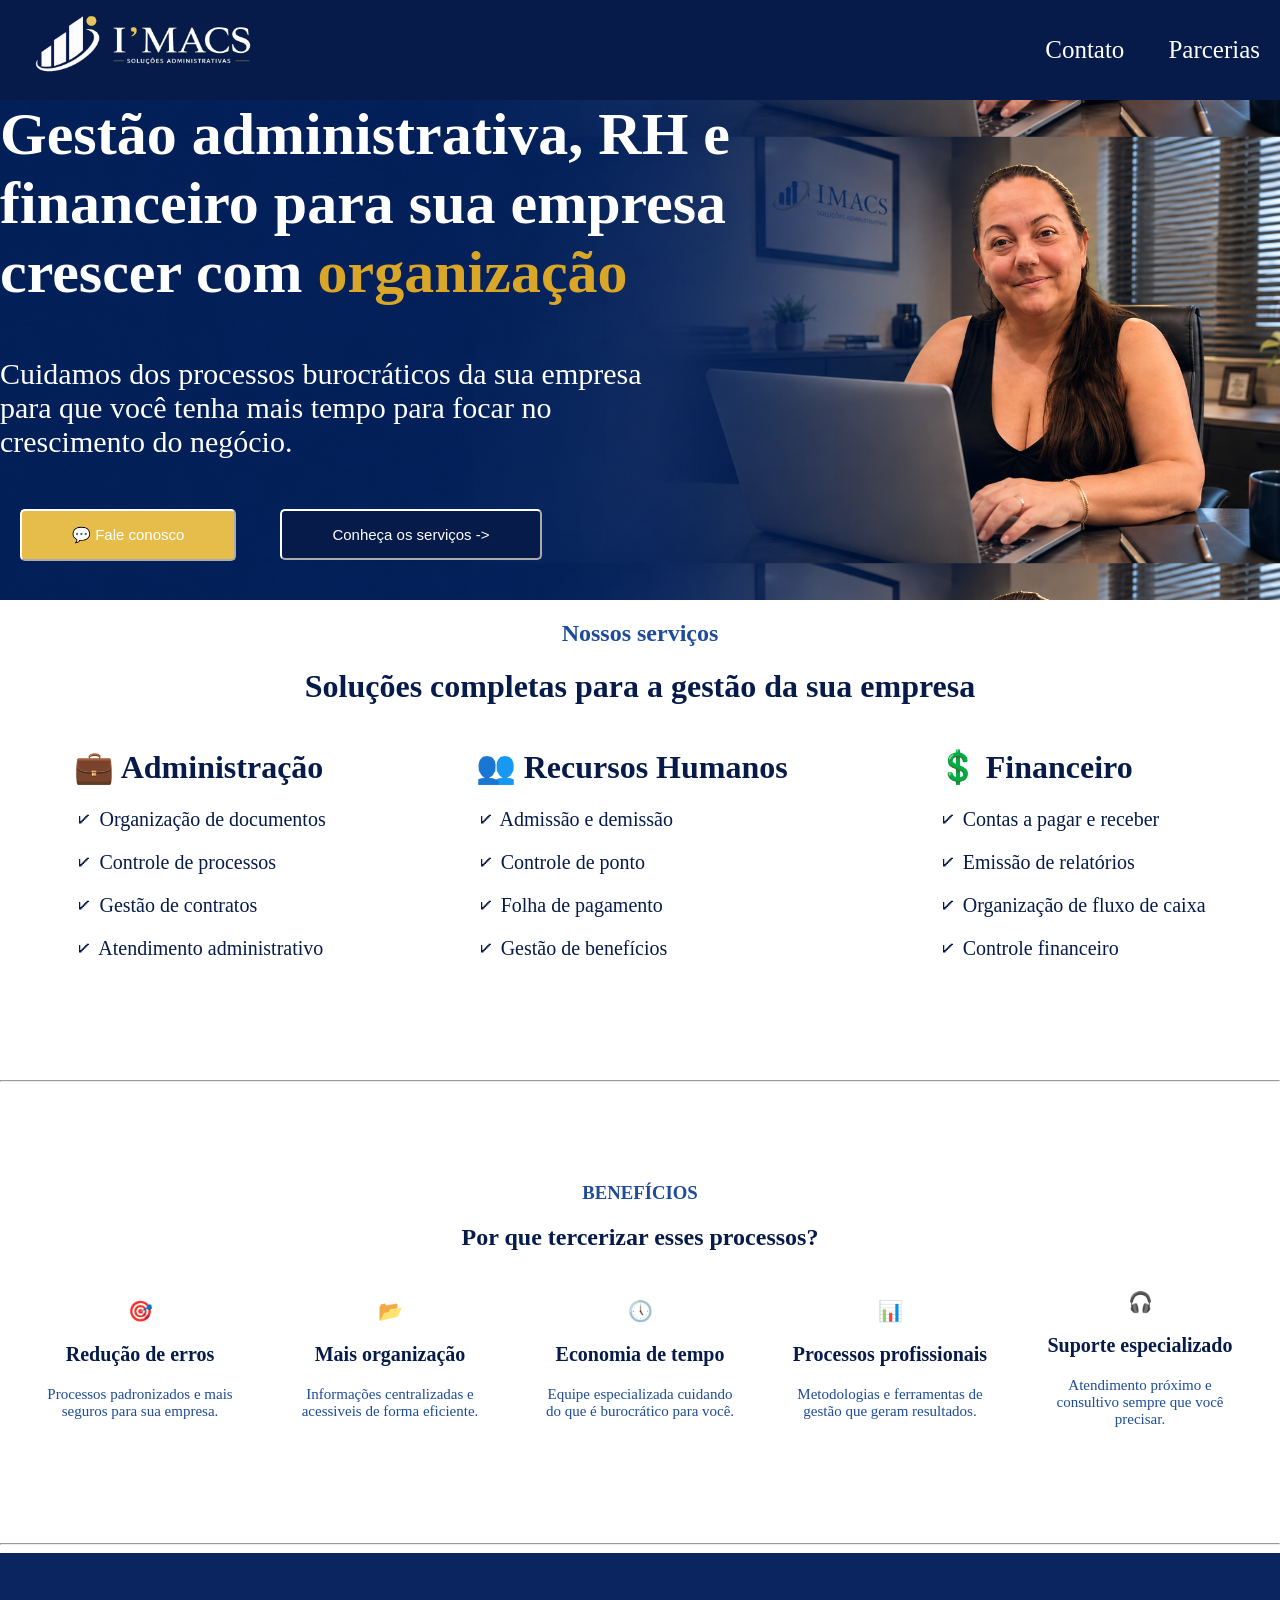
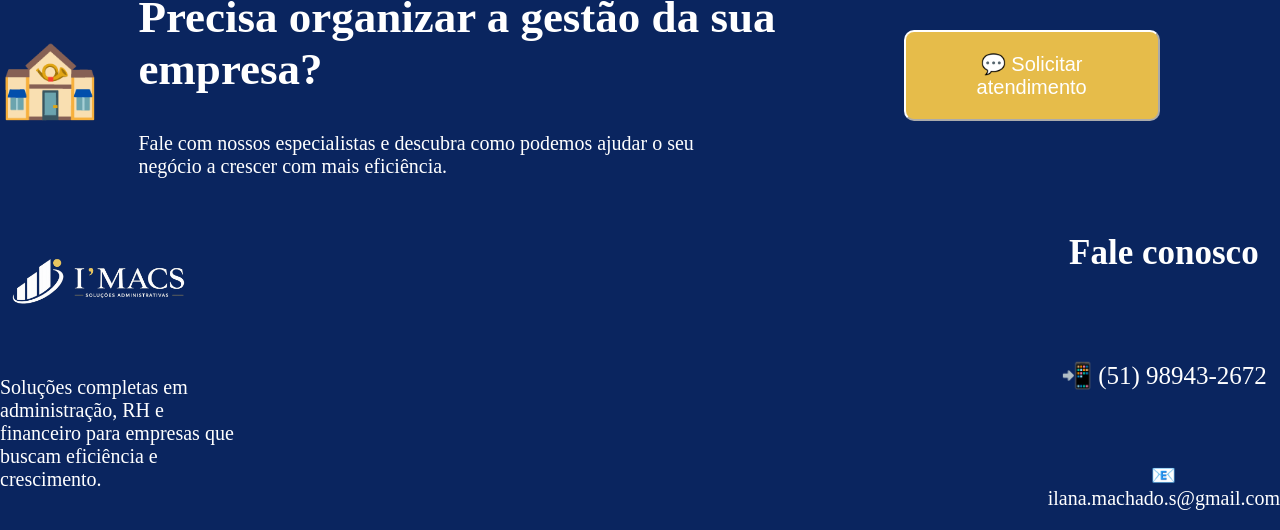
<file: index.html>
<!DOCTYPE html>
<html lang="pt-br">
<head>
    <meta charset="UTF-8">
    <meta name="viewport" content="width=device-width, initial-scale=1.0">
    <link rel="shortcut icon" href="imagens/favicon.ico" type="image/x-icon">
    <title>Ilana Machado</title>
    <link rel="stylesheet" href="style.css">
</head>
<body>
    <!-- CABEÇALHO DA PÁGINA -->
    <header class="cabecalho">
        <a href="index.html"><img src="imagens/imacs s fundo.png" alt="logo" width="250px"></a>
        <nav>
            <a href="contato.html">Contato</a>
            <a href="parcerias.html">Parcerias</a>
        </nav>
    </header>

    <!-- Primeira parte -->
    <div class="part1">
        <h1>Gestão administrativa, RH e financeiro para sua empresa crescer com <span style="color: #D9A628;">organização</span></h1>                
        <p>Cuidamos dos processos burocráticos da sua empresa para que você tenha mais tempo para focar no crescimento do negócio.</p>
        <a href="https://w.app/imacs" target="_blank"><button>💬 Fale conosco</button></a>
        <a href="parcerias.html"><button class="button2">Conheça os serviços -></button></a>
    </div>
    

    <!-- Segunda Parte -->
    <div class="part22">
        <h2 class="nossos">Nossos serviços</h2>
        <h1 class="solucoes">Soluções completas para a gestão da sua empresa</h1>
        
        <div class="part2">
            <div>
                <h1>💼 Administração</h1>
                <p>🗸 Organização de documentos</p>            
                <p>🗸 Controle de processos</p>
                <p>🗸 Gestão de contratos</p>
                <p>🗸 Atendimento administrativo</p>
            </div>

            <div class="rh">
                <h1>👥 Recursos Humanos</h1>
                <p>🗸 Admissão e demissão</p>
                <p>🗸 Controle de ponto</p>
                <p>🗸 Folha de pagamento</p>
                <p>🗸 Gestão de benefícios</p>
            </div>

            <div>
                <h1>💲 Financeiro</h1>
                <p>🗸 Contas a pagar e receber</p>
                <p>🗸 Emissão de relatórios</p>
                <p>🗸 Organização de fluxo de caixa</p>
                <p>🗸 Controle financeiro</p>
            </div>
        </div>
    </div>

    <hr>
     <!-- Terceira parte -->
    <div class="part33">
        <h3 class="bene">BENEFÍCIOS</h3>
        <h2 class="pq">Por que tercerizar esses processos?</h2>
        <div class="part3">
            <div>
                <h3 class="icon">🎯</h3>
                <h3>Redução de erros</h3>
                <p>Processos padronizados e mais seguros para sua empresa.</p>
            </div>

            <div>
                <h3 class="icon">📂</h3>
                <h3>Mais organização</h3>
                <p>Informações centralizadas e acessiveis de forma eficiente.</p>
            </div>

            <div>
                <h3 class="icon">🕔</h3>
                <h3>Economia de tempo</h3>
                <p>Equipe especializada cuidando do que é burocrático para você.</p>
            </div>

            <div>
                <h3 class="icon">📊</h3>
                <h3>Processos profissionais</h3>
                <p>Metodologias e ferramentas de gestão que geram resultados.</p>
            </div>

            <div>
                <h3 class="icon">🎧</h3>
                <h3>Suporte especializado</h3>
                <p>Atendimento próximo e consultivo sempre que você precisar.</p>
            </div>
        </div>

        <hr>

    </div>

      <!-- Quarta Parte -->
    <div class="c4">
        <div class="part4">
            <h1 class="predio">🏤</h1>
            
        </div>
        <div class="botao4">
            <h2>Precisa organizar a gestão da sua empresa?</h2>
            <p>Fale com nossos especialistas e descubra como podemos ajudar o seu negócio a crescer com mais eficiência.</p>            
        </div>
        <a href="https://w.app/imacs" target="_blank"><button class="atend">💬 Solicitar atendimento</button></a>
    </div>
        

    <!-- Rodapé -->
    <div class="rodape">
        <div class="princrod">
            <img src="imagens/imacs s fundo.png" alt="logo" width="200px">
            <p>Soluções completas em administração, RH e financeiro para empresas que buscam eficiência e crescimento.</p>
        </div>

        <div class="faleconosco">
            <h3 class="fale">Fale conosco</h3>
            <a href="https://w.app/imacs" target="_blank"><p>📲 (51) 98943-2672</p></a>
            <p>📧 ilana.machado.s@gmail.com</p>
        </div>
    </div>
</body>
</html>
</file>
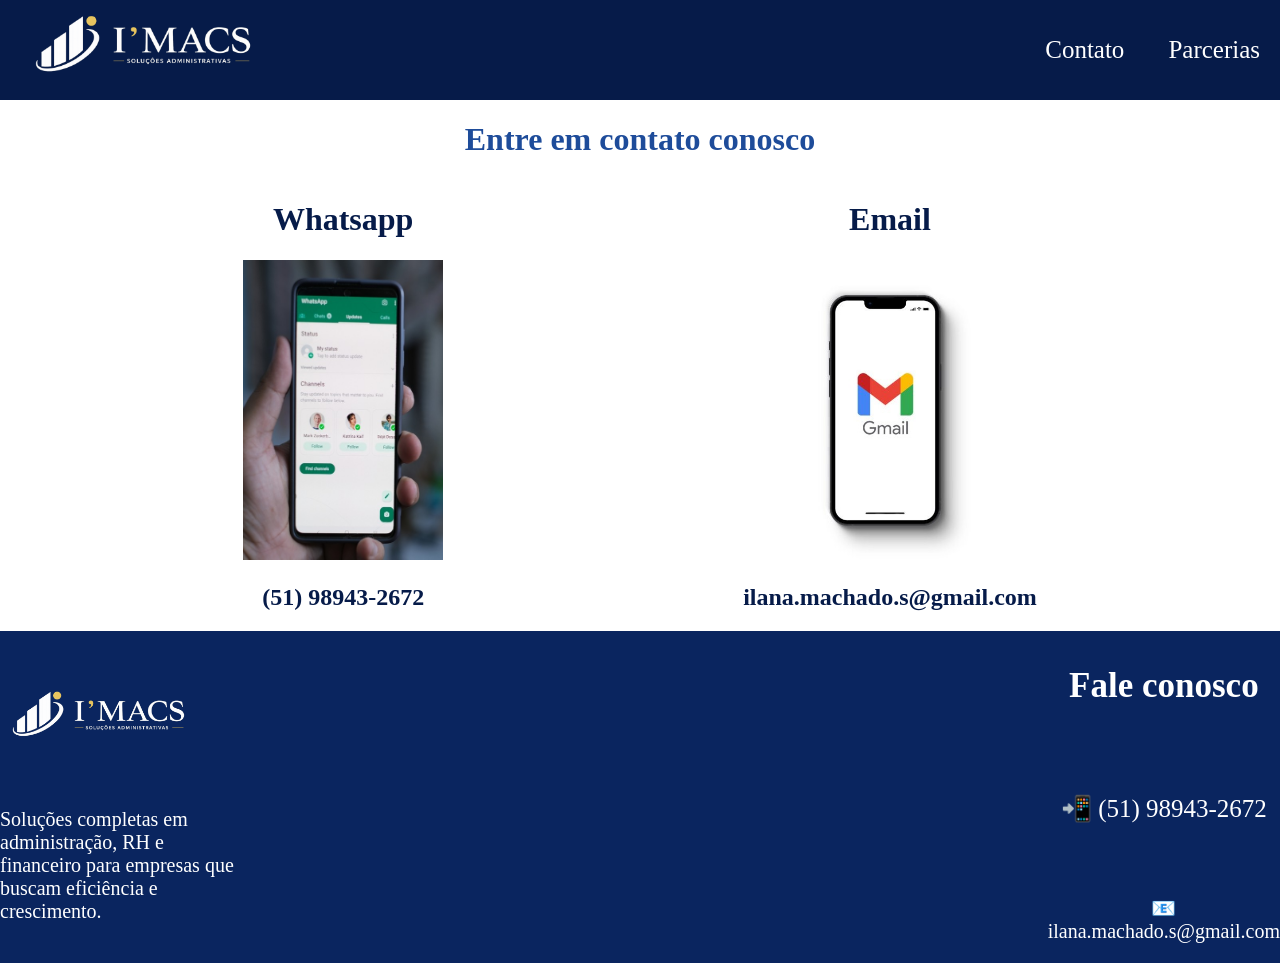
<file: contato.html>
<!DOCTYPE html>
<html lang="pt-br">
<head>
    <meta charset="UTF-8">
    <meta name="viewport" content="width=device-width, initial-scale=1.0">
    <title>Contato</title>
    <link rel="stylesheet" href="stilos outras pag/style contato.css">
</head>
<body>
     <!-- CABEÇALHO DA PÁGINA -->
    <header class="cabecalho">
        <a href="index.html"><img src="imagens/imacs s fundo.png" alt="logo" width="250px"></a>
        <nav>
            <a href="index.html">Contato</a>
            <a href="parcerias.html">Parcerias</a>
        </nav>
    </header>

    <h1 class="entre">Entre em contato conosco</h1>
    <div class="contato">
        <div>
            <h1>Whatsapp</h1>
            <img src="imagens/whats.jpg" alt="" width="200px" height="300"> 
            <h2>(51) 98943-2672</h2>   
        </div>
        <div>
        
            <h1>Email</h1>
            <img src="imagens/gmail.jpg" alt="" width="200px" height="300">
            <h2>ilana.machado.s@gmail.com</h2>
        </div>
    </div>
    <!-- Rodapé -->
    <div class="rodape">
        <div class="princrod">
            <img src="imagens/imacs s fundo.png" alt="logo" width="200px">
            <p>Soluções completas em administração, RH e financeiro para empresas que buscam eficiência e crescimento.</p>
        </div>

        <div class="faleconosco">
            <h3 class="fale">Fale conosco</h3>
            <a href="https://w.app/imacs" target="_blank"><p>📲 (51) 98943-2672</p></a>
            <p>📧 ilana.machado.s@gmail.com</p>
        </div>
    </div>
</body>
</html>
</file>
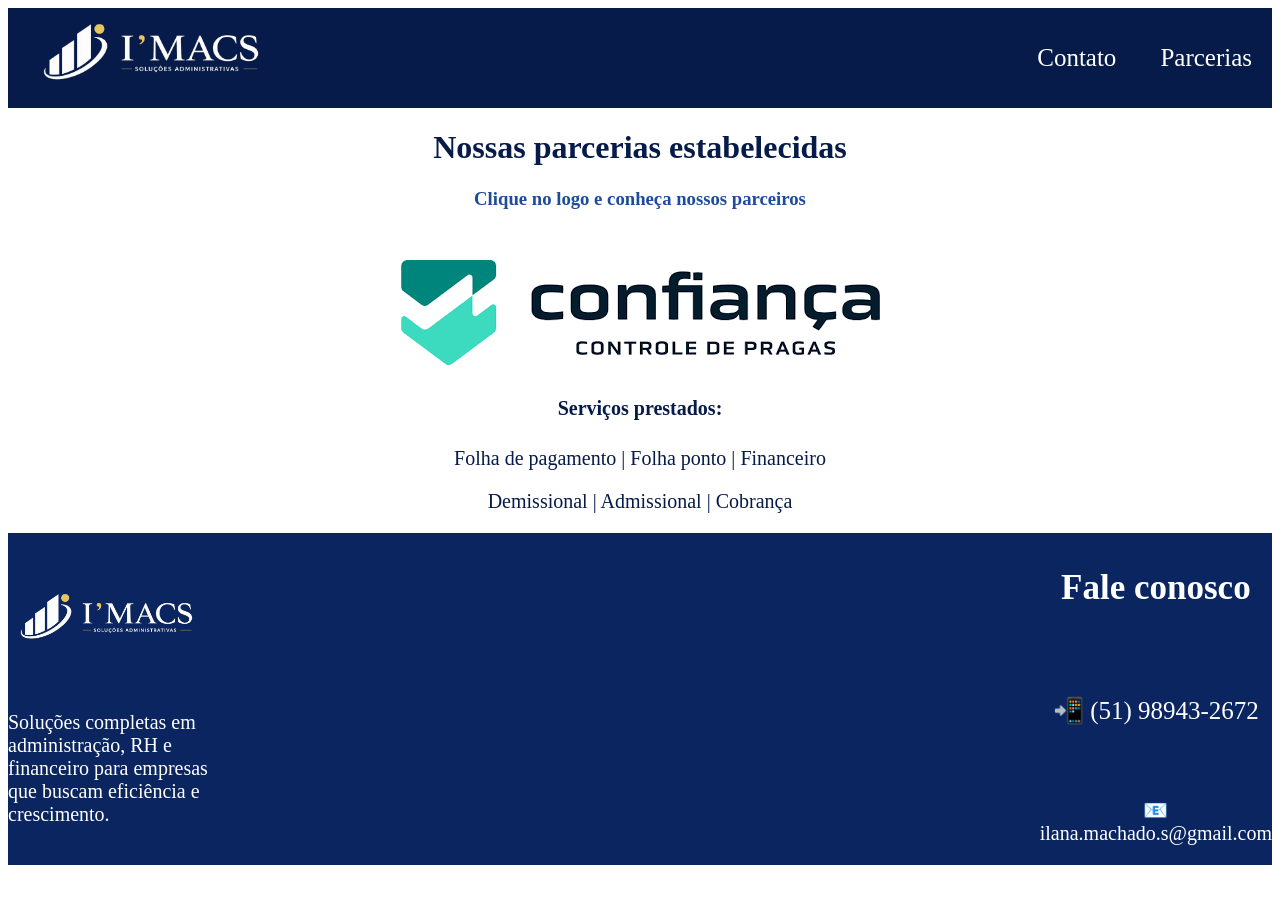
<file: parcerias.html>
<!DOCTYPE html>
<html lang="pt-br">
<head>
    <meta charset="UTF-8">
    <meta name="viewport" content="width=device-width, initial-scale=1.0">
    <title>Parcerias</title>
    <link rel="stylesheet" href="stilos outras pag/style parcerias.css">
</head>
<body>
    <!-- CABEÇALHO DA PÁGINA -->
    <header class="cabecalho">
        <a href="index.html"><img src="imagens/imacs s fundo.png" alt="logo" width="250px"></a>
        <nav>
            <a href="contato.html">Contato</a>
            <a href="parcerias.html">Parcerias</a>
        </nav>
    </header>

    <h1 class="titulo">Nossas parcerias estabelecidas</h1>
    <h3 class="subt">Clique no logo e conheça nossos parceiros</h3>
    <div class="confiaca">
        <a href="https://confiancadesinsetizadora.com.br/" target="_blank"><img src="imagens/confianca.png" alt=""></a>
        <div class="servicosconf">
            <h4>Serviços prestados:</h4>
            <p>Folha de pagamento | Folha ponto | Financeiro</p>
            <p>Demissional | Admissional | Cobrança</p>
        </div>
    </div>
    
    
    
    <!-- Rodapé -->
    <div class="rodape">
        <div class="princrod">
            <img src="imagens/imacs s fundo.png" alt="logo" width="200px">
            <p>Soluções completas em administração, RH e financeiro para empresas que buscam eficiência e crescimento.</p>
        </div>

        <div class="faleconosco">
            <h3 class="fale">Fale conosco</h3>
            <a href="https://w.app/imacs" target="_blank"><p>📲 (51) 98943-2672</p></a>
            <p>📧 ilana.machado.s@gmail.com</p>
        </div>
    </div>
    
</body>
</html>
</file>
<file: style.css>
body{
    margin: 0;    

}
/*COMEÇA cabeçalho*/
.cabecalho{
    background-color: #061B49;
    display: flex;
    align-items: center;
    max-height: 100px;                  /* Limita máximo de altura */
    max-width: 100%;
}

nav{
    margin-left: auto;                  /* Direciona os links para direita */
}
a{
    color: white;                     /* Muda a cor do link */
    text-decoration: none;              /* Tira efeitos do texto */
    font-size: 25px;
    padding: 20px;                      /* Espaçamento entre links */
}
/*TERMINA cabeçalho*/



/*  COMEÇA A PARTE 1 */
.part1{
    background-image: url(imagens/fundo\ part1.png);    /* Torna a imagem como fundo*/
    background-size: 100%;
    background-position: center;
    height: 500px;
   
    h1{
        color: white;
        max-width: 800px;
        font-size: 60px;
        margin: 0%;
    }
    p{
        font-size: 30px;
        color: white;
        max-width: 700px;
        margin-top: 50px;
    }
    button{
        background-color: #E6BC4A;
        color: white;
        border-radius: 5px;
        padding: 15px 50px;                 /* Aumenta tamanho do botão. 15px 50px altura largura*/
        border-color: white;
        margin-top:20px;
        font-size: 15px;
        
    }
    .button2{
        background-color: #061B49;
        color: white;
        border-radius: 5px;
    }
}
/*  TERMINA A PARTE 1 */


/* COMEÇA PARTE 2 */
.part2{
    background-color: white;
    h2{color: #1E4C9A;}
    h1{color: #061B49;}
    a{color: #1E4C9A;}
    display: flex;
    justify-content: center;
    gap: 150px;
}
.part22{
    .nossos{color: #1E4C9A; text-align: center;}
    .solucoes{color: #061B49; text-align: center;}
    p{font-size: 20px; color: #061B49;}
    
}
/* TERMINA PARTE 2 */

hr{margin-top: 100px;}

/* COMEÇA PARTE 3*/
.part33{
    .bene{color: #1E4C9A; text-align: center; margin-top: 100px;}
    .pq{color: #061B49; text-align: center;}
}


.part3{
    h3{color: #061B49; font-size: 20px;}
    p{color: #1E4C9A; max-width: 200px;}
    display: flex;
    align-items: center;
    text-align: center;
    justify-content: center;            /* Alinha todos itens ao centro*/
    gap: 50px;
    font-size: 15px;
    h3{font-size: 20px;}
}
/* TERMINA PARTE 3*/

/* COMEÇA PARTE 4 */
.predio{
    font-size: 80px;
}
.c4{
    display: flex;
    align-items: center;
    background-color: #0A255F;
}
.part4{
    display: flex;
    align-items: center;
}
.botao4{
    margin-left: 3%;
    color: white;
    font-size: 30px;
    max-width: 700px;
    p{font-size: 20px; max-width: 600px;}
}
.atend{
    margin-left: 15%;
    background-color: #E6BC4A;
    padding: 20px 40px;
    border-radius: 10px;
    color: white;
    font-size: 20px;
    border-color: white;
}
/* TERMINA PARTE 4 */

/*Rodapé*/
.rodape{
    background-color: #0A255F;
    display: flex;
    align-items: center;
    justify-content: center;
    gap: 800px;
    .princrod{
        max-width: 20%;
        color: white;
        font-size: 20px;
    }
    .faleconosco{
        max-width: 20%;
        color: white;
        font-size: 20px;
        text-align: center;
        .fale{font-size: 35px;}
    }
}

/* ================= MOBILE ================= */
@media(max-width: 768px){

    body{
        overflow-x: hidden;
    }

    .cabecalho{
        flex-direction: column;
        max-height: none;
        padding: 15px 0;
        gap: 10px;
    }

    .cabecalho img{
        width: 180px;
    }

    nav{
        margin-left: 0;
        display: flex;
        gap: 10px;
    }

    a{
        font-size: 18px;
        padding: 10px;
    }

    .part1{
        height: auto;
        min-height: 520px;
        padding: 40px 25px;
        background-size: cover;
        background-position: center;
        text-align: center;
    }

    .part1 h1{
        font-size: 36px;
        max-width: 100%;
    }

    .part1 p{
        font-size: 20px;
        max-width: 100%;
        margin-top: 25px;
    }

    .part1 button{
        width: 100%;
        margin-top: 15px;
        padding: 15px 20px;
    }

    .part2{
        flex-direction: column;
        align-items: center;
        gap: 25px;
        padding: 0 20px;
    }

    .part2 > div{
        width: 100%;
        max-width: 330px;
        box-shadow: 0 0 10px rgba(0,0,0,0.12);
        border-radius: 10px;
        padding: 25px;
    }

    .part22 .solucoes{
        font-size: 30px;
        padding: 0 20px;
    }

    .part3{
        flex-direction: column;
        gap: 25px;
        padding: 0 20px;
    }

    .part3 p{
        max-width: 300px;
    }

    .c4{
        flex-direction: column;
        text-align: center;
        padding: 35px 20px;
    }

    .predio{
        font-size: 60px;
        margin: 0;
    }

    .botao4{
        margin-left: 0;
        font-size: 24px;
        max-width: 100%;
    }

    .botao4 p{
        font-size: 18px;
        max-width: 100%;
    }

    .atend{
        margin-left: 0;
        margin-top: 20px;
        width: 100%;
        padding: 18px 20px;
        font-size: 18px;
    }

    .rodape{
        flex-direction: column;
        gap: 30px;
        padding: 35px 20px;
        text-align: center;
    }

    .rodape .princrod,
    .rodape .faleconosco{
        max-width: 100%;
    }

    .rodape img{
        width: 180px;
    }

    hr{
        margin-top: 50px;
    }
}
</file>
<file: stilos outras pag/style contato.css>
body{
    margin: 0;    

}
/*COMEÇA cabeçalho*/
.cabecalho{
    background-color: #061B49;
    display: flex;
    align-items: center;
    max-height: 100px;                  /* Limita máximo de altura */
    max-width: 100%;
}

nav{
    margin-left: auto;                  /* Direciona os links para direita */
}
a{
    color: white;                     /* Muda a cor do link */
    text-decoration: none;              /* Tira efeitos do texto */
    font-size: 25px;
    padding: 20px;                      /* Espaçamento entre links */
}
/*TERMINA cabeçalho*/


.entre{
    text-align: center;
    color: #1E4C9A;
}
.contato{
    display: flex;
    align-items: center;
    justify-content: center;
    text-align: center;
    gap: 300px;
    color: #061B49;
}


/*Rodapé*/
.rodape{
    background-color: #0A255F;
    display: flex;
    align-items: center;
    justify-content: center;
    gap: 800px;
    .princrod{
        max-width: 20%;
        color: white;
        font-size: 20px;
    }
    .faleconosco{
        max-width: 20%;
        color: white;
        font-size: 20px;
        text-align: center;
        .fale{font-size: 35px;}
    } 
}

/* ================= MOBILE ================= */
@media(max-width: 768px){

    body{
        overflow-x: hidden;
    }

    .cabecalho{
        flex-direction: column;
        max-height: none;
        padding: 15px 0;
        gap: 10px;
    }

    .cabecalho img{
        width: 180px;
    }

    nav{
        margin-left: 0;
        display: flex;
        justify-content: center;
        gap: 10px;
        flex-wrap: wrap;
    }

    a{
        font-size: 18px;
        padding: 10px;
    }

    .entre{
        font-size: 28px;
        padding: 0 20px;
        margin-top: 35px;
    }

    .contato{
        flex-direction: column;
        gap: 25px;
        padding: 20px;
    }

    .contato div{
        width: 100%;
        max-width: 350px;
    }

    .contato h1,
    .contato h2,
    .contato h3{
        font-size: 24px;
    }

    .contato p{
        font-size: 18px;
    }

    .rodape{
        flex-direction: column;
        gap: 30px;
        padding: 35px 20px;
        text-align: center;
    }

    .rodape .princrod,
    .rodape .faleconosco{
        max-width: 100%;
    }

    .rodape img{
        width: 180px;
    }
}
</file>
<file: stilos outras pag/style parcerias.css>
/*COMEÇA cabeçalho*/
.cabecalho{
    background-color: #061B49;
    display: flex;
    align-items: center;
    max-height: 100px;                  /* Limita máximo de altura */
    max-width: 100%;
}

nav{
    margin-left: auto;                  /* Direciona os links para direita */
}
a{
    color: white;                     /* Muda a cor do link */
    text-decoration: none;              /* Tira efeitos do texto */
    font-size: 25px;
    padding: 20px;                      /* Espaçamento entre links */
}
/*TERMINA cabeçalho*/

.titulo{
    text-align: center;
    color: #061B49;
}

.subt{
    text-align: center;
    color: #1E4C9A;
}

.confiaca{
    text-align: center;
    align-items: center;
    justify-content: center;
    margin-top: 50px;
}

.servicosconf{
    color: #061B49;
    font-size: 20px;
}


/*Rodapé*/
.rodape{
    background-color: #0A255F;
    display: flex;
    align-items: center;
    justify-content: center;
    gap: 800px;
    .princrod{
        max-width: 20%;
        color: white;
        font-size: 20px;
    }
    .faleconosco{
        max-width: 20%;
        color: white;
        font-size: 20px;
        text-align: center;
        .fale{font-size: 35px;}
    }
}

/* ================= MOBILE ================= */
@media(max-width: 768px){

    body{
        overflow-x: hidden;
    }

    .cabecalho{
        flex-direction: column;
        max-height: none;
        padding: 15px 0;
        gap: 10px;
    }

    .cabecalho img{
        width: 180px;
    }

    nav{
        margin-left: 0;
        display: flex;
        justify-content: center;
        gap: 10px;
        flex-wrap: wrap;
    }

    a{
        font-size: 18px;
        padding: 10px;
    }

    .titulo{
        font-size: 32px;
        padding: 0 20px;
        margin-top: 35px;
    }

    .subt{
        font-size: 22px;
        padding: 0 20px;
    }

    .confiaca{
        margin-top: 35px;
        padding: 0 20px;
    }

    .confiaca img{
        width: 100%;
        max-width: 320px;
        height: auto;
    }

    .servicosconf{
        font-size: 18px;
        padding: 0 20px;
    }

    .rodape{
        flex-direction: column;
        gap: 30px;
        padding: 35px 20px;
        text-align: center;
    }

    .rodape .princrod,
    .rodape .faleconosco{
        max-width: 100%;
    }

    .rodape img{
        width: 180px;
    }
}
</file>
